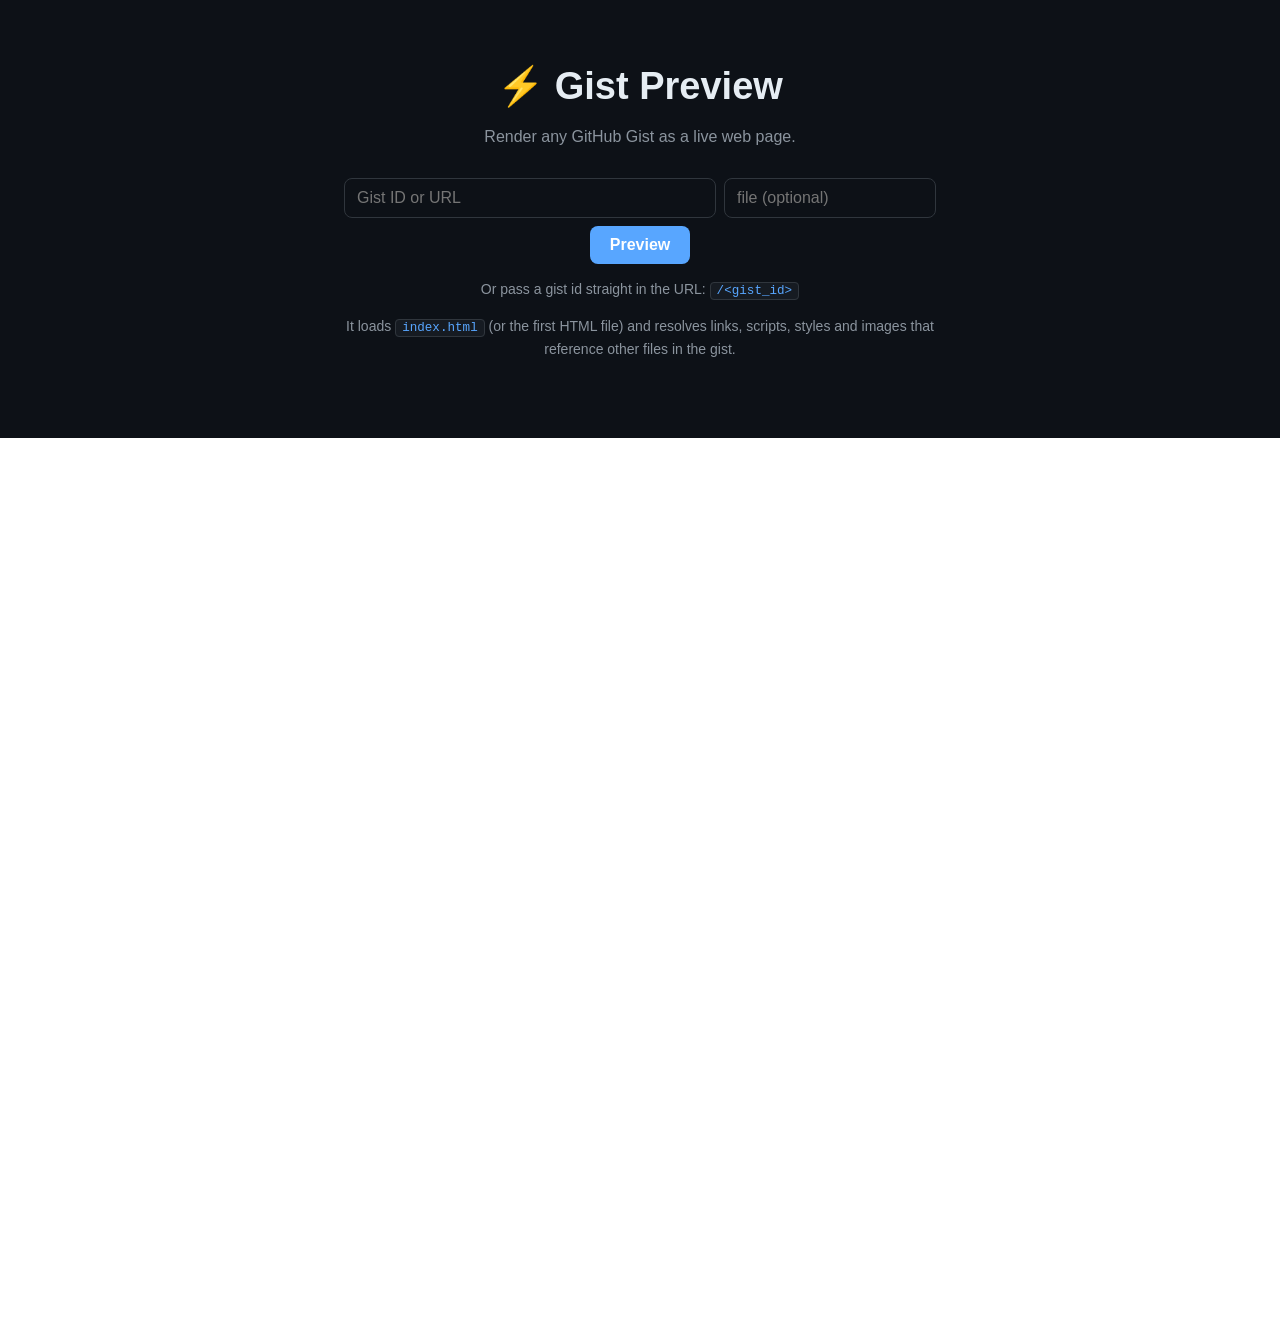
<file: index.html>
<!DOCTYPE html>
<html lang="en">
<head>
  <meta charset="UTF-8" />
  <meta name="viewport" content="width=device-width, initial-scale=1.0" />
  <title>Gist Preview</title>

  <!-- 1. Capture the app's base BEFORE the restore step rewrites the URL.
          index.html is only ever served at the app root, so its pathname IS
          the base path — works for project pages, user pages and custom
          domains alike, with no hardcoded repo name. -->
  <script>
    window.__APP_BASE__ = location.origin + location.pathname;
  </script>

  <!-- 2. Assets are referenced (and app.js deferred) here, while the URL is
          still the base — so they resolve/fetch correctly even after the
          restore step below changes the URL. -->
  <link rel="stylesheet" href="./style.css" />
  <script src="./app.js" defer></script>

  <!-- 3. Restore the clean path that 404.html encoded into "?/...". Runs during
          parse (before the deferred app.js executes). -->
  <script>
    (function (l) {
      if (l.search[1] === "/") {
        var decoded = l.search.slice(1).split("&").map(function (s) {
          return s.replace(/~and~/g, "&");
        }).join("?");
        window.history.replaceState(null, null, l.pathname.slice(0, -1) + decoded + l.hash);
      }
    })(window.location);
  </script>
</head>
<body>
  <main id="main">
    <section id="landing">
      <h1>⚡ Gist Preview</h1>
      <p>Render any GitHub Gist as a live web page.</p>
      <form id="form">
        <input id="gist-input" type="text" placeholder="Gist ID or URL" autocomplete="off" spellcheck="false" />
        <input id="file-input" type="text" placeholder="file (optional)" autocomplete="off" spellcheck="false" />
        <button type="submit">Preview</button>
      </form>
      <p class="hint">
        Or pass a gist id straight in the URL:
        <code>/&lt;gist_id&gt;</code>
      </p>
      <p class="hint">
        It loads <code>index.html</code> (or the first HTML file) and resolves
        links, scripts, styles and images that reference other files in the gist.
      </p>
    </section>

    <section id="status" hidden></section>

    <iframe id="frame" title="gist preview"
            sandbox="allow-scripts allow-forms allow-popups allow-modals allow-same-origin allow-top-navigation-by-user-activation"
            hidden></iframe>
  </main>
</body>
</html>
</file>
<file: style.css>
:root {
  --bg: #0d1117;
  --bar: #161b22;
  --border: #30363d;
  --text: #e6edf3;
  --muted: #8b949e;
  --accent: #58a6ff;
  --accent-fg: #ffffff;
  --field: #0d1117;
}

* { box-sizing: border-box; }

html, body {
  margin: 0;
  height: 100%;
}

body {
  display: flex;
  flex-direction: column;
  font-family: -apple-system, BlinkMacSystemFont, "Segoe UI", Helvetica, Arial, sans-serif;
  background: var(--bg);
  color: var(--text);
}

/* ---- home page search form ---- */
#form {
  display: flex;
  flex-wrap: wrap;
  justify-content: center;
  gap: 8px;
  margin: 28px auto 8px;
}

#gist-input { flex: 1 1 320px; min-width: 0; }
#file-input { flex: 1 1 160px; min-width: 0; }

#form input {
  padding: 10px 12px;
  background: var(--field);
  color: var(--text);
  border: 1px solid var(--border);
  border-radius: 8px;
  font-size: 16px; /* 16px stops iOS Safari zoom-on-focus */
  font-family: inherit;
  text-align: left;
}
#form input:focus {
  outline: none;
  border-color: var(--accent);
}

#form button {
  flex: 0 0 auto;
  padding: 10px 20px;
  background: var(--accent);
  color: var(--accent-fg);
  border: none;
  border-radius: 8px;
  font-size: 16px;
  font-weight: 600;
  cursor: pointer;
  white-space: nowrap;
}
#form button:hover { filter: brightness(1.1); }

/* ---- main ---- */
#main {
  flex: 1 1 auto;
  position: relative;
  min-height: 0;
}

#frame {
  width: 100%;
  height: 100%;
  border: 0;
  background: #fff;
  display: block;
}

#landing {
  max-width: 640px;
  margin: 0 auto;
  padding: 64px 24px;
  text-align: center;
}
#landing h1 { font-size: 38px; margin: 0 0 8px; }
#landing p { color: var(--muted); line-height: 1.6; }
#landing .hint { font-size: 14px; }
#landing code { word-break: break-all; }

@media (max-width: 640px) {
  #landing { padding: 40px 20px; }
  #landing h1 { font-size: 28px; }
  #status { padding: 40px 20px; }
}

code {
  background: var(--bar);
  border: 1px solid var(--border);
  border-radius: 4px;
  padding: 1px 6px;
  font-family: ui-monospace, SFMono-Regular, Menlo, monospace;
  font-size: 0.9em;
  color: var(--accent);
}

/* ---- status / errors ---- */
#status {
  max-width: 640px;
  margin: 0 auto;
  padding: 64px 24px;
  text-align: center;
  color: var(--muted);
}
#status.error { color: #ff7b72; }
#status h2 { color: var(--text); margin-top: 0; }

.spinner {
  width: 32px;
  height: 32px;
  margin: 0 auto 16px;
  border: 3px solid var(--border);
  border-top-color: var(--accent);
  border-radius: 50%;
  animation: spin 0.8s linear infinite;
}
@keyframes spin { to { transform: rotate(360deg); } }

/* ---- print: let the whole gist flow across pages ---- */
@media print {
  html, body {
    height: auto;
    background: #fff;
  }
  body { display: block; }
  /* Don't print the app's own home page / status screens. */
  #landing, #status { display: none !important; }
  #main {
    position: static;
    height: auto;
    min-height: 0;
    overflow: visible;
  }
  /* JS sets an explicit pixel height before printing so all the gist content
     is laid out in flow and paginates instead of being clipped to one screen. */
  #frame {
    height: auto;
    border: 0;
  }
}
</file>
